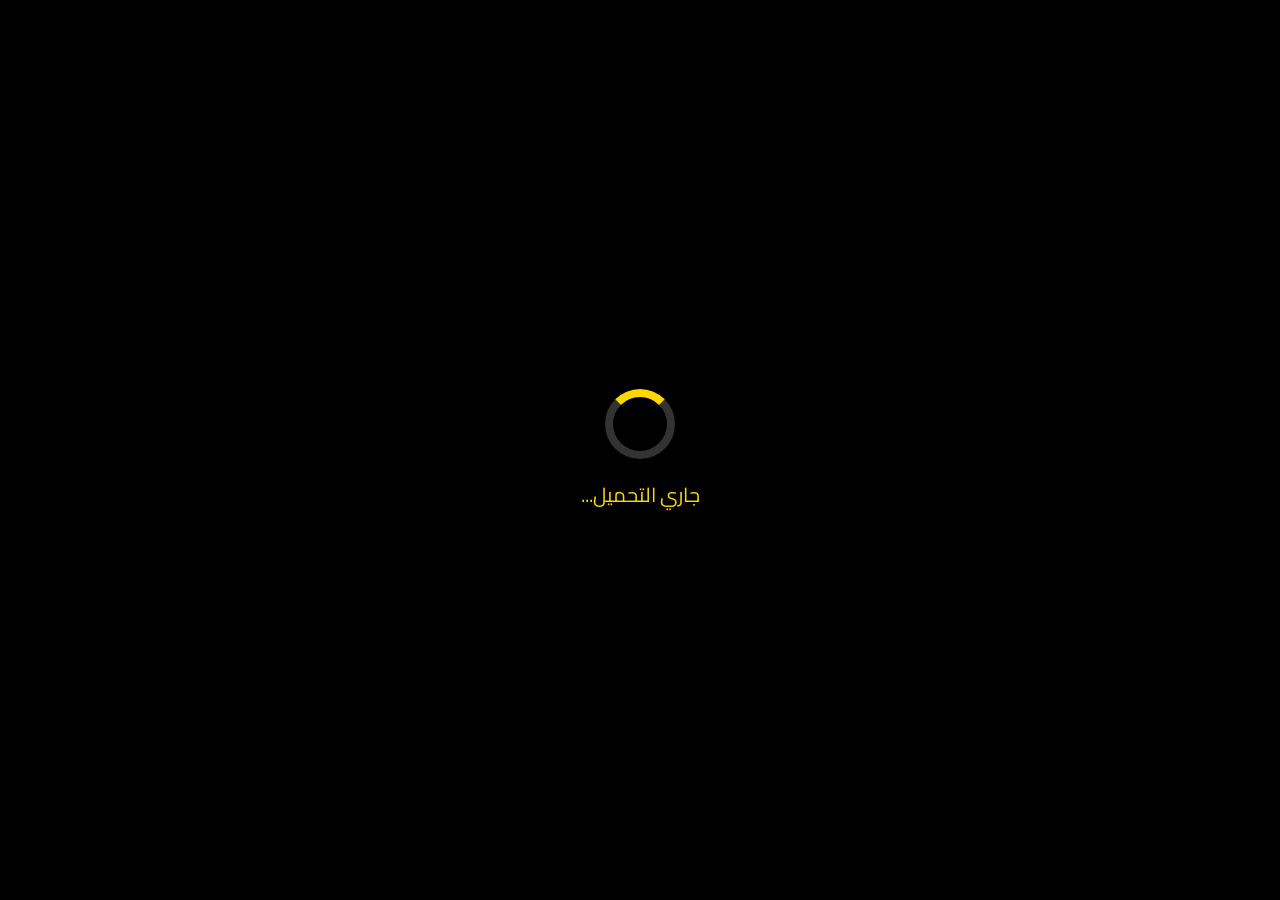
<file: index.html>
<!DOCTYPE html>
<html dir="rtl" lang="ar">
<head>
    <meta charset="UTF-8">
    <meta name="viewport" content="width=device-width, initial-scale=1.0">
    <title>Wolf Shops - تحويل الموقع</title>
    <link href="https://fonts.googleapis.com/css2?family=Cairo:wght@400;700&display=swap" rel="stylesheet">
    <style>
        :root {
            --primary-color: #000;
            --secondary-color: #FFD700;
            --bg-gradient: linear-gradient(135deg, #f4f4f4 0%, #e6e6e6 100%);
            --text-color: #333;
            --accent-color: #4A4A4A;
        }

        * {
            box-sizing: border-box;
            margin: 0;
            padding: 0;
        }

        body {
            font-family: 'Cairo', sans-serif;
            background: var(--bg-gradient);
            display: flex;
            justify-content: center;
            align-items: center;
            min-height: 100vh;
            line-height: 1.6;
            transition: background 0.3s ease;
        }

        .loader {
            position: fixed;
            top: 0;
            left: 0;
            width: 100%;
            height: 100%;
            background-color: var(--primary-color);
            display: flex;
            flex-direction: column;
            justify-content: center;
            align-items: center;
            z-index: 1000;
            transition: opacity 0.5s ease;
        }

        .loader-spin {
            width: 70px;
            height: 70px;
            border: 8px solid rgba(255,255,255,0.2);
            border-top: 8px solid var(--secondary-color);
            border-radius: 50%;
            animation: spin 1.2s linear infinite;
        }

        .loader-text {
            margin-top: 20px;
            font-size: 20px;
            color: var(--secondary-color);
            animation: pulse 1.5s infinite;
        }

        .container {
            max-width: 900px;
            width: 95%;
            opacity: 0;
            transform: scale(0.9);
            transition: all 0.6s cubic-bezier(0.25, 0.8, 0.25, 1);
        }

        .warning-sign {
            background: linear-gradient(135deg, #ffffff 0%, #f9f9f9 100%);
            border: 2px solid var(--primary-color);
            padding: 40px;
            text-align: center;
            border-radius: 15px;
            box-shadow: 
                0 15px 35px rgba(0,0,0,0.1),
                0 5px 15px rgba(0,0,0,0.05);
            position: relative;
            overflow: hidden;
            transition: all 0.4s ease;
        }

        .warning-sign:hover {
            transform: translateY(-10px);
            box-shadow: 
                0 20px 40px rgba(0,0,0,0.15),
                0 10px 25px rgba(0,0,0,0.1);
        }

        .warning-title {
            font-size: 54px;
            margin-bottom: 30px;
            color: var(--primary-color);
            text-shadow: 2px 2px 4px rgba(0,0,0,0.1);
            animation: bounce 2s infinite;
        }

        .warning-text {
            font-size: 26px;
            margin-bottom: 30px;
            color: var(--text-color);
            line-height: 1.8;
        }

        .new-link {
            display: inline-block;
            padding: 18px 40px;
            background: var(--primary-color);
            color: var(--secondary-color);
            text-decoration: none;
            border-radius: 8px;
            font-size: 22px;
            font-weight: bold;
            transition: all 0.3s cubic-bezier(0.25, 0.8, 0.25, 1);
            position: relative;
            overflow: hidden;
            box-shadow: 0 5px 15px rgba(0,0,0,0.2);
        }

        .new-link:hover {
            transform: translateY(-5px);
            box-shadow: 0 10px 20px rgba(0,0,0,0.3);
        }

        .arrow-animation {
            margin: 30px 0;
            display: flex;
            justify-content: center;
            align-items: center;
        }

        .arrow {
            width: 50px;
            height: 50px;
            border-top: 3px solid var(--primary-color);
            border-right: 3px solid var(--primary-color);
            transform: rotate(45deg);
            animation: moveArrow 2s infinite;
        }

        @keyframes spin {
            0% { transform: rotate(0deg); }
            100% { transform: rotate(360deg); }
        }

        @keyframes moveArrow {
            0%, 100% { transform: rotate(45deg) translate(-10px, -10px); }
            50% { transform: rotate(45deg) translate(10px, 10px); }
        }

        @keyframes bounce {
            0%, 100% { transform: translateY(0); }
            50% { transform: translateY(-15px); }
        }

        @media (max-width: 768px) {
            .warning-title { font-size: 42px; }
            .warning-text { font-size: 20px; }
            .new-link { 
                padding: 15px 30px; 
                font-size: 18px; 
            }
        }

        @media (prefers-color-scheme: dark) {
            body {
                background: #121212;
                color: #ffffff;
            }
            .warning-sign {
                background: linear-gradient(135deg, #1E1E1E 0%, #2A2A2A 100%);
                border-color: var(--secondary-color);
            }
            .warning-title, .warning-text {
                color: #ffffff;
            }
        }
    </style>
</head>
<body>
    <div class="loader">
        <div class="loader-spin"></div>
        <div class="loader-text">جاري التحميل...</div>
    </div>

    <div class="container">
        <div class="warning-sign">
            <div class="warning-title">⚠️ تنبيه</div>
            <div class="warning-text">
                نعتذر على إزعاجك، لقد تم نقل متجرنا إلى موقع جديد.<br>
                نحن نعمل على تحسين تجربتك في التسوق!<br>
                يرجى زيارة المتجر الجديد من خلال الرابط أدناه
            </div>
            <a href="https://wolfshops.com" class="new-link">انتقل إلى الموقع الجديد</a>
        </div>
    </div>

    <script>
        window.onload = function() {
            setTimeout(() => {
                document.querySelector('.loader').style.opacity = '0';
                setTimeout(() => {
                    document.querySelector('.loader').style.display = 'none';
                    document.querySelector('.container').style.opacity = '1';
                    document.querySelector('.container').style.transform = 'scale(1)';
                }, 500);
            }, 2000);
        };
    </script>
</body>
</html>
</file>
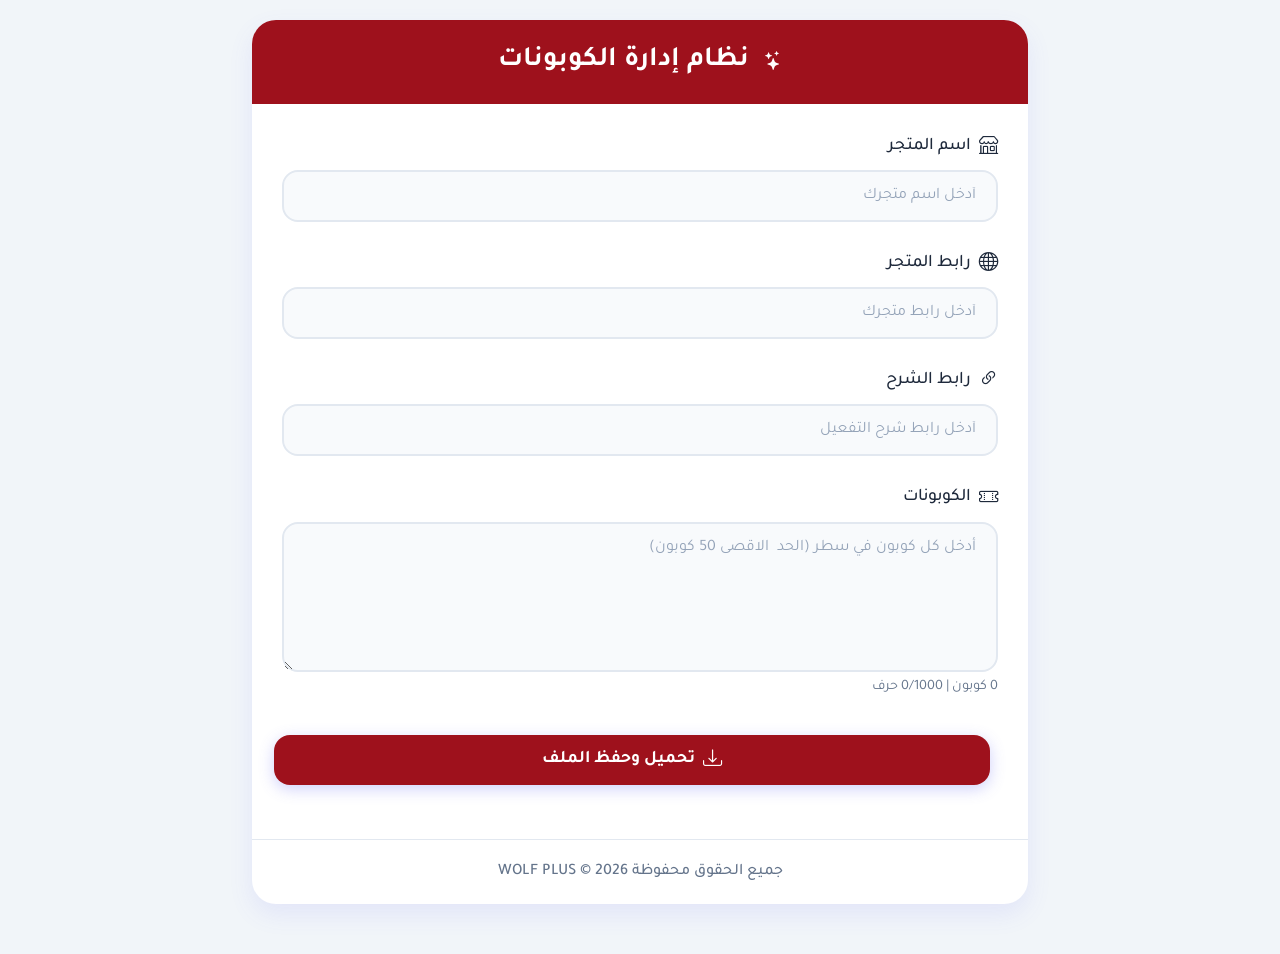
<file: coupon.html>
<html dir="rtl" lang="ar"><head>
    <meta charset="UTF-8">
    <meta name="viewport" content="width=device-width, initial-scale=1.0">
    <meta name="description" content="نظام إدارة الكوبونات - إنشاء وتنظيم كوبونات المتاجر">
    <meta name="theme-color" content="#6366f1">
    <title>نظام إدارة الكوبونات</title>
    <link href="https://cdn.jsdelivr.net/npm/bootstrap@5.1.3/dist/css/bootstrap.min.css" rel="stylesheet">
    <link href="https://cdn.jsdelivr.net/npm/bootstrap-icons/font/bootstrap-icons.css" rel="stylesheet">
    <link href="https://fonts.googleapis.com/css2?family=Tajawal:wght@400;500;700&amp;display=swap" rel="stylesheet">
    <style>
        :root {
            --primary-color: #9E111C;
            --secondary-color: #9E111C;
            --accent-color: #9E111C;
            --background-color: #f1f5f9;
            --card-background: #ffffff;
            --text-color: #1e293b;
            --border-color: #e2e8f0;
        }

        body {
            background-color: var(--background-color);
            font-family: 'Tajawal', sans-serif;
            color: var(--text-color);
            padding: 20px;
            min-height: 100vh;
        }

        .container {
            max-width: 800px;
        }

        .card {
            border: none;
            border-radius: 24px;
            box-shadow: 0 10px 25px rgba(99, 102, 241, 0.1);
            background: var(--card-background);
            margin-bottom: 30px;
            transition: all 0.3s ease;
        }

        .card:hover {
            transform: translateY(-5px);
            box-shadow: 0 15px 35px rgba(99, 102, 241, 0.15);
        }

        .card-header {
            background: linear-gradient(135deg, var(--primary-color), var(--secondary-color));
            color: white;
            border-radius: 24px 24px 0 0 !important;
            padding: 25px;
            border: none;
        }

        .card-header h3 {
            font-weight: 700;
            margin: 0;
            font-size: 1.75rem;
        }

        .card-body {
            padding: 30px;
        }

        .form-label {
            font-weight: 500;
            color: var(--text-color);
            margin-bottom: 10px;
            font-size: 1.1rem;
        }

        .form-control {
            border: 2px solid var(--border-color);
            border-radius: 16px;
            padding: 12px 20px;
            font-size: 1rem;
            transition: all 0.3s ease;
            background-color: #f8fafc;
        }

        .form-control:focus {
            border-color: var(--accent-color);
            box-shadow: 0 0 0 4px rgba(99, 102, 241, 0.1);
            background-color: white;
        }

        textarea.form-control {
            min-height: 150px;
            resize: vertical;
        }

        .btn {
            padding: 12px 24px;
            border-radius: 16px;
            font-weight: 600;
            font-size: 1.1rem;
            transition: all 0.3s ease;
            margin: 8px;
        }

        .btn-primary {
            background: linear-gradient(135deg, var(--primary-color), var(--secondary-color));
            border: none;
            box-shadow: 0 4px 15px rgba(99, 102, 241, 0.3);
        }

        .btn-primary:hover {
            transform: translateY(-2px);
            box-shadow: 0 6px 20px rgba(99, 102, 241, 0.4);
            background: linear-gradient(135deg, var(--secondary-color), var(--primary-color));
        }

        .btn-info {
            background: linear-gradient(135deg, #0ea5e9, #0284c7);
            border: none;
            color: white;
            box-shadow: 0 4px 15px rgba(14, 165, 233, 0.3);
        }

        .btn-info:hover {
            transform: translateY(-2px);
            box-shadow: 0 6px 20px rgba(14, 165, 233, 0.4);
            background: linear-gradient(135deg, #0284c7, #0ea5e9);
            color: white;
        }

        .card-footer {
            background-color: transparent;
            border-top: 1px solid var(--border-color);
            padding: 20px;
            color: #64748b;
            font-weight: 500;
        }

        .form-text {
            color: #64748b;
            font-size: 0.9rem;
            margin-top: 5px;
        }

        .bi {
            margin-left: 8px;
            font-size: 1.2rem;
            vertical-align: -3px;
        }

        @media (max-width: 768px) {
            body {
                padding: 10px;
            }

            .card {
                margin: 0;
                border-radius: 20px;
            }

            .card-header {
                border-radius: 20px 20px 0 0 !important;
                padding: 20px;
            }

            .card-body {
                padding: 20px;
            }

            .btn {
                width: 100%;
                margin: 5px 0;
            }

            .container {
                padding: 0;
            }
        }

        /* تأثيرات إضافية */
        .form-control::placeholder {
            color: #94a3b8;
        }

        .mb-4 {
            margin-bottom: 1.8rem !important;
        }

        /* تأثير النبض للعنوان */
        @keyframes pulse {
            0% { transform: scale(1); }
            50% { transform: scale(1.05); }
            100% { transform: scale(1); }
        }

        .card-header h3 i {
            display: inline-block;
            animation: pulse 2s infinite;
            transform-origin: center;
        }
        
        /* إضافة تنسيق للتنبيهات */
        .alert {
            border-radius: 16px;
            padding: 15px 20px;
            margin-bottom: 20px;
            display: none;
        }
        .alert.show {
            display: block;
            animation: slideIn 0.3s ease-out;
        }
        @keyframes slideIn {
            from { transform: translateY(-20px); opacity: 0; }
            to { transform: translateY(0); opacity: 1; }
        }
    </style>
</head>
<body>
    <div class="container">
        <!-- تنبيه النجاح -->
        <div class="alert alert-success" role="alert" id="successAlert">
            <i class="bi bi-check-circle-fill"></i> تم إنشاء الملف بنجاح!
        </div>
        
        <div class="card">
            <div class="card-header text-center">
                <h3 class="mb-0"><i class="bi bi-stars"></i> نظام إدارة الكوبونات</h3>
            </div>
            <div class="card-body">
                <form id="couponForm" onsubmit="generateFile(event)">
                    <div class="mb-4">
                        <label for="store_name" class="form-label">
                            <i class="bi bi-shop"></i>اسم المتجر
                        </label>
                        <input type="text" class="form-control" id="store_name" placeholder="أدخل اسم متجرك" maxlength="50" pattern="[^<>]*" title="يرجى إدخال اسم متجر صحيح" required="" fdprocessedid="v9xwhs">
                    </div>

                    <div class="mb-4">
                        <label for="store_link" class="form-label">
                            <i class="bi bi-globe"></i>رابط المتجر
                        </label>
                        <input type="text" class="form-control" id="store_link" placeholder="أدخل رابط متجرك" required="" fdprocessedid="m1l2we">
                    </div>
                    
                    <div class="mb-4">
                        <label for="tutorial_link" class="form-label">
                            <i class="bi bi-link-45deg"></i>رابط الشرح
                        </label>
                        <input type="text" class="form-control" id="tutorial_link" placeholder="أدخل رابط شرح التفعيل" required="" fdprocessedid="5kb35">
                    </div>
                    
                    <div class="mb-4">
                        <label for="coupons" class="form-label">
                            <i class="bi bi-ticket-perforated"></i>الكوبونات
                        </label>
                        <textarea class="form-control" id="coupons" placeholder="أدخل كل كوبون في سطر (الحد  الاقصى 50 كوبون)" maxlength="1000" required=""></textarea>
                        <div class="form-text">
                            <span id="couponCount">0</span> كوبون | 
                            <span id="charCount">0</span>/1000 حرف
                        </div>
                    </div>
                    
                    <div class="text-center">
                        <button type="submit" class="btn btn-primary w-100" id="submitBtn" fdprocessedid="etbmoj">
                            <i class="bi bi-download"></i>تحميل وحفظ الملف
                        </button>
                    </div>
                </form>
            </div>
<div class="card-footer text-center">
                <p class="mb-0">جميع الحقوق محفوظة  WOLF PLUS   © 
     <script>document.write(new Date().getFullYear());</script></p>
            </div>
        </div>
    </div>
    <script src="https://cdn.jsdelivr.net/npm/bootstrap@5.1.3/dist/js/bootstrap.bundle.min.js"></script>
    <script>
        // تتبع عدد الأحرف والكوبونات
        const couponsTextarea = document.getElementById('coupons');
        const couponCount = document.getElementById('couponCount');
        const charCount = document.getElementById('charCount');
        
        couponsTextarea.addEventListener('input', function() {
            const coupons = this.value.split('\n').filter(coupon => coupon.trim());
            couponCount.textContent = coupons.length;
            charCount.textContent = this.value.length;
            
            // التحقق من الحد الأقصى
            if (this.value.length >= 1000) {
                this.value = this.value.substring(0, 1000);
            }

            // التحقق من عدد الكوبونات
            if (coupons.length > 50) {
                showAlert('danger', 'الحد الأقصى للكوبونات هو 50 كوبون');
                this.value = this.value.split('\n').slice(0, 50).join('\n');
            }
        });

        // تنظيف المدخلات
        function sanitizeInput(input) {
            return input.replace(/<[^>]*>/g, '')
                       .replace(/[\\'"]/g, '')
                       .trim();
        }

        function generateFileContent() {
            // تنظيف المدخلات
            const storeName = sanitizeInput(document.getElementById('store_name').value);
            const storeLink = document.getElementById('store_link').value;
            const tutorialLink = document.getElementById('tutorial_link').value;
            const coupons = document.getElementById('coupons').value
                .split('\n')
                .filter(coupon => coupon.trim())
                .map(coupon => sanitizeInput(coupon));
            
            if (coupons.length === 0) {
                throw new Error('يرجى إدخال كوبون واحد على الأقل');
            }
            
            if (coupons.length > 50) {
                throw new Error('الحد الأقصى للكوبونات هو 50 كوبون');
            }
            
            let content = [];
            
            coupons.forEach((coupon, index) => {
                content.push(`✨ شكرا لاشتراكك في متجر ${storeName}\n`);
                content.push(`\n📱 افتح الرابط التالي لتفعيل الكوبون :\n`);
                content.push(`${storeLink}\n`);
                content.push(`📋 خطوات التفعيل :\n`);
                content.push(`• ثبت ملف التعريف`);
                content.push(`• ثم عب البيانات المطلوبة منك`);
                content.push(`• ثم سيطلب منك الكوبون المرسل لك\n`);
                content.push(`✅ وفعل الاشتراك\n`);
                content.push(`\n📝 رابط الشرح :`);
                content.push(`${tutorialLink}\n`);
                content.push(`\n🎫 الكوبون :`);
                content.push(`${coupon}\n`);
            });
            
            const now = new Date();
            const dateOptions = { 
                year: 'numeric', 
                month: 'long', 
                day: 'numeric',
                weekday: 'long'
            };
            const timeOptions = {
                hour: '2-digit',
                minute: '2-digit',
                hour12: true
            };
            
            const dateStr = now.toLocaleDateString('ar-SA', dateOptions);
            const timeStr = now.toLocaleTimeString('ar-SA', timeOptions);
            
            content.push(`\n📊 ملخص العملية:\n`);
            content.push(`━━━━━━━━━━━━━━━━━━━━━━━━━`);
            content.push(`📅 التاريخ: ${dateStr}`);
            content.push(`⏰ الوقت: ${timeStr}`);
            content.push(`🎫 عدد الكوبونات: ${coupons.length}`);
            content.push(`🏪 اسم المتجر: ${storeName}`);
            content.push(`━━━━━━━━━━━━━━━━━━━━━━━━━`);
            
            return {
                content: content.join('\n'),
                fileName: `coupons_${storeName}_${now.getTime()}.txt`
            };
        }

        async function generateFile(event) {
            event.preventDefault();
            
            // تعطيل الزر أثناء المعالجة
            const submitBtn = document.getElementById('submitBtn');
            submitBtn.disabled = true;
            submitBtn.innerHTML = '<i class="bi bi-hourglass-split"></i> جاري المعالجة...';
            
            try {
                const fileData = generateFileContent();
                const blob = new Blob([fileData.content], { type: 'text/plain;charset=utf-8' });
                
                // محاولة المشاركة
                if (navigator.share && navigator.canShare) {
                    const file = new File([blob], fileData.fileName, { type: 'text/plain' });
                    try {
                        await navigator.share({
                            files: [file],
                            title: 'ملف الكوبونات',
                            text: `كوبونات متجر ${document.getElementById('store_name').value}`
                        });
                        showAlert('success', 'تم إنشاء ومشاركة الملف بنجاح!');
                    } catch (error) {
                        // إذا فشلت المشاركة، نقوم بالتحميل المباشر
                        downloadFile(blob, fileData.fileName);
                        showAlert('success', 'تم إنشاء وتحميل الملف بنجاح!');
                    }
                } else {
                    // التحميل المباشر إذا كانت المشاركة غير مدعومة
                    downloadFile(blob, fileData.fileName);
                    showAlert('success', 'تم إنشاء وتحميل الملف بنجاح!');
                }
                
                // تنظيف النموذج
                document.getElementById('couponForm').reset();
                couponCount.textContent = '0';
                charCount.textContent = '0';
                
            } catch (error) {
                showAlert('danger', error.message || 'حدث خطأ أثناء إنشاء الملف');
            } finally {
                // إعادة تفعيل الزر
                submitBtn.disabled = false;
                submitBtn.innerHTML = '<i class="bi bi-download"></i>تحميل وحفظ الملف';
            }
        }

        function downloadFile(blob, fileName) {
            const url = window.URL.createObjectURL(blob);
            const a = document.createElement('a');
            a.href = url;
            a.download = fileName;
            document.body.appendChild(a);
            a.click();
            window.URL.revokeObjectURL(url);
            document.body.removeChild(a);
        }

        function showAlert(type, message) {
            const alertDiv = document.getElementById('successAlert');
            alertDiv.className = `alert alert-${type} show`;
            alertDiv.innerHTML = `<i class="bi bi-${type === 'success' ? 'check-circle-fill' : 'exclamation-circle-fill'}"></i> ${message}`;
            
            // إخفاء التنبيه بعد 3 ثواني
            setTimeout(() => {
                alertDiv.classList.remove('show');
            }, 3000);
        }
    </script>

<span id="PING_IFRAME_FORM_DETECTION" style="display: none;"></span></body></html>
</file>
